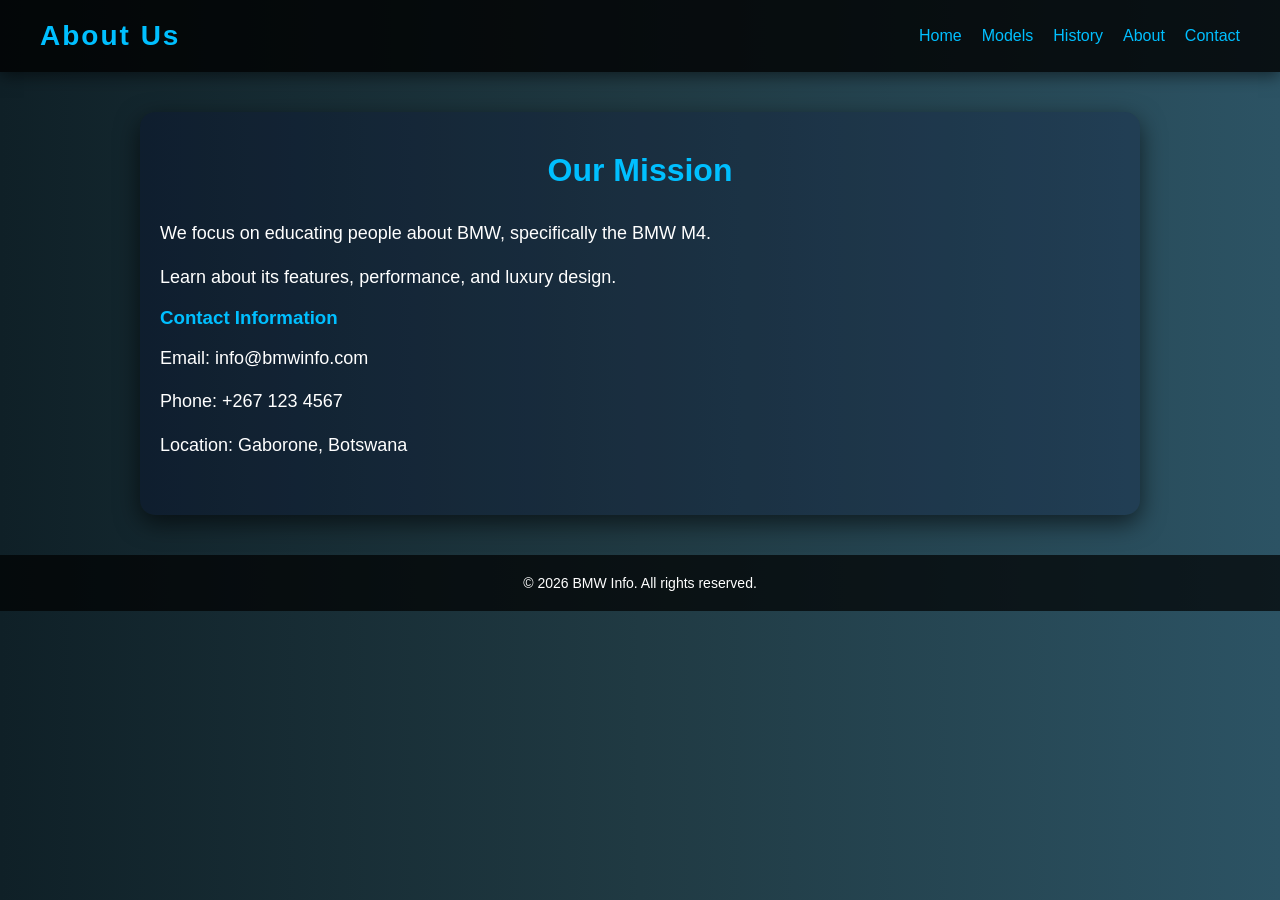
<file: About.html>
<!DOCTYPE html>
<html lang="en">
<head>
    <meta charset="UTF-8">
    <meta name="viewport" content="width=device-width, initial-scale=1.0">
    <title>About Us</title>
    <link rel="stylesheet" href="style.css">
</head>
<body>
<header>
    <h1>About Us</h1>
    <nav>
        <a href="index.html">Home</a>
        <a href="models.html">Models</a>
         <a href="history.html">History</a>
        <a href="About.html">About</a>
        <a href="Contact.html">Contact</a>
       
       </nav>
</header>

<main>
    <h2>Our Mission</h2>
    <p>We focus on educating people about BMW, specifically the BMW M4.</p>
    <p>Learn about its features, performance, and luxury design.</p>

    <section id="contact-info">
        <h3>Contact Information</h3>
        <p>Email: info@bmwinfo.com</p>
        <p>Phone: +267 123 4567</p>
        <p>Location: Gaborone, Botswana</p>
    </section>
</main>

<footer>
    <p>&copy; 2026 BMW Info. All rights reserved.</p>
</footer>
</body>
</html>
</file>
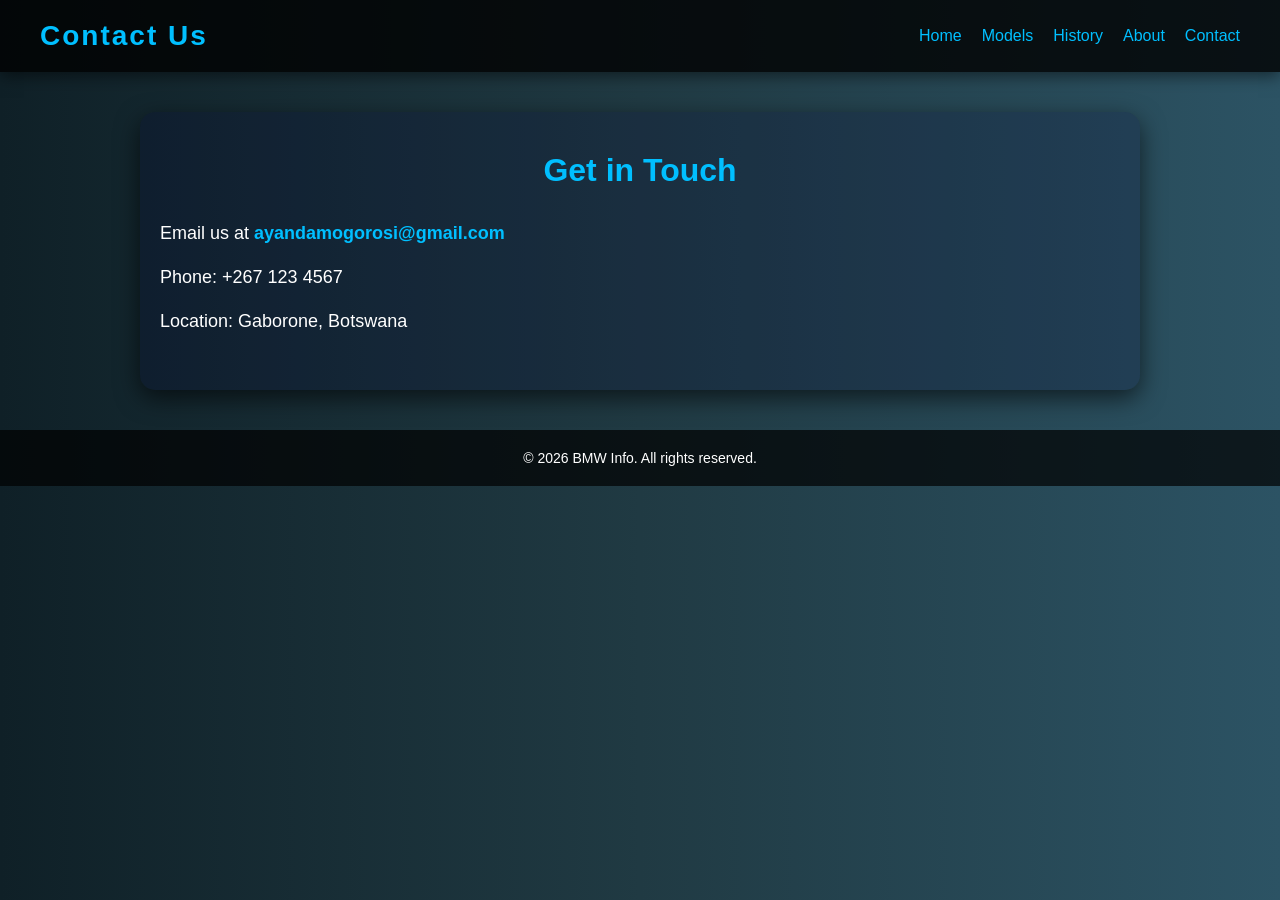
<file: Contact.html>
<!DOCTYPE html>
<html lang="en">
<head>
    <meta charset="UTF-8">
    <meta name="viewport" content="width=device-width, initial-scale=1.0">
    <title>Contact Us</title>
    <link rel="stylesheet" href="style.css">
</head>
<body>
<header>
    <h1>Contact Us</h1>
    <nav>
        <a href="index.html">Home</a>
        <a href="models.html">Models</a>
        <a href="history.html">History</a>
        <a href="About.html">About</a>
        <a href="Contact.html">Contact</a>
     
      
    </nav>
</header>

<main>
    <h2>Get in Touch</h2>
    <p>Email us at <a href="mailto:ayandamogorosi@gmail.com">ayandamogorosi@gmail.com</a></p>
    <p>Phone: +267 123 4567</p>
    <p>Location: Gaborone, Botswana</p>
</main>

<footer>
    <p>&copy; 2026 BMW Info. All rights reserved.</p>
</footer>
</body>
</html>
</file>
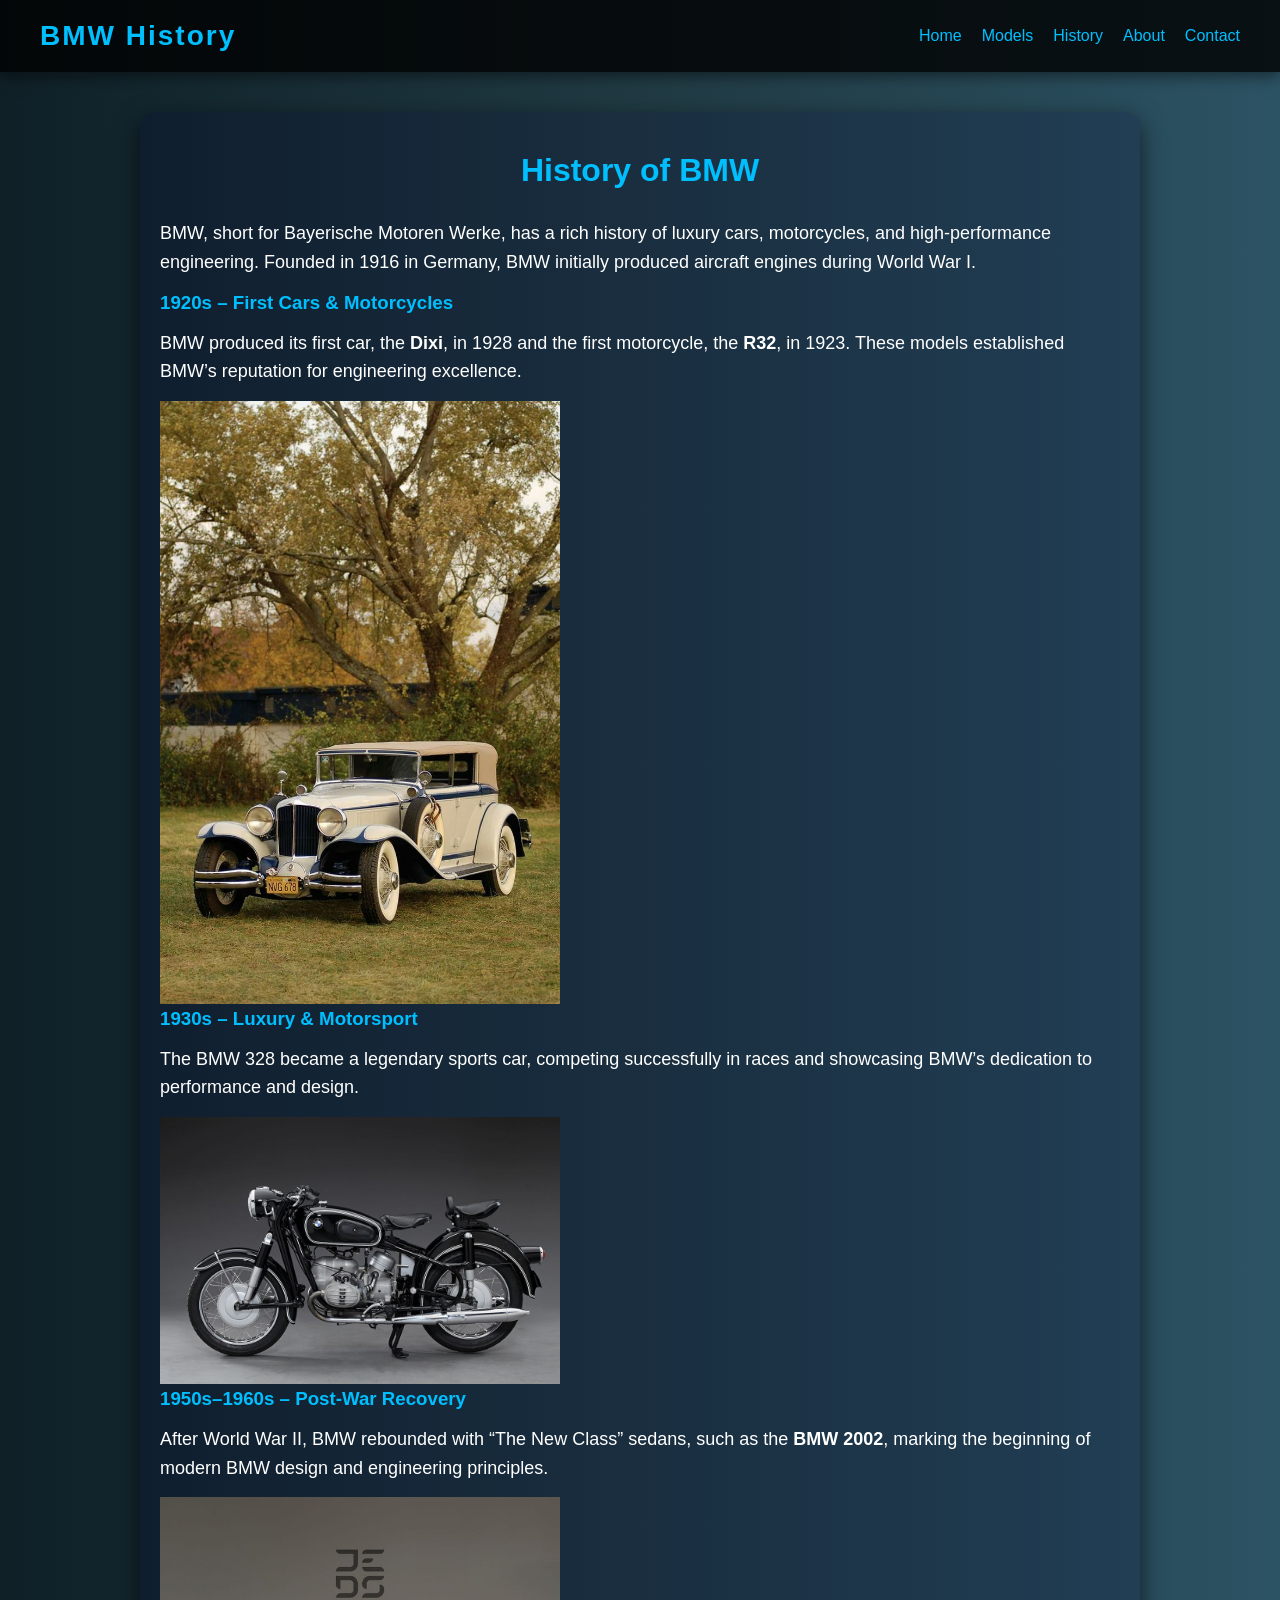
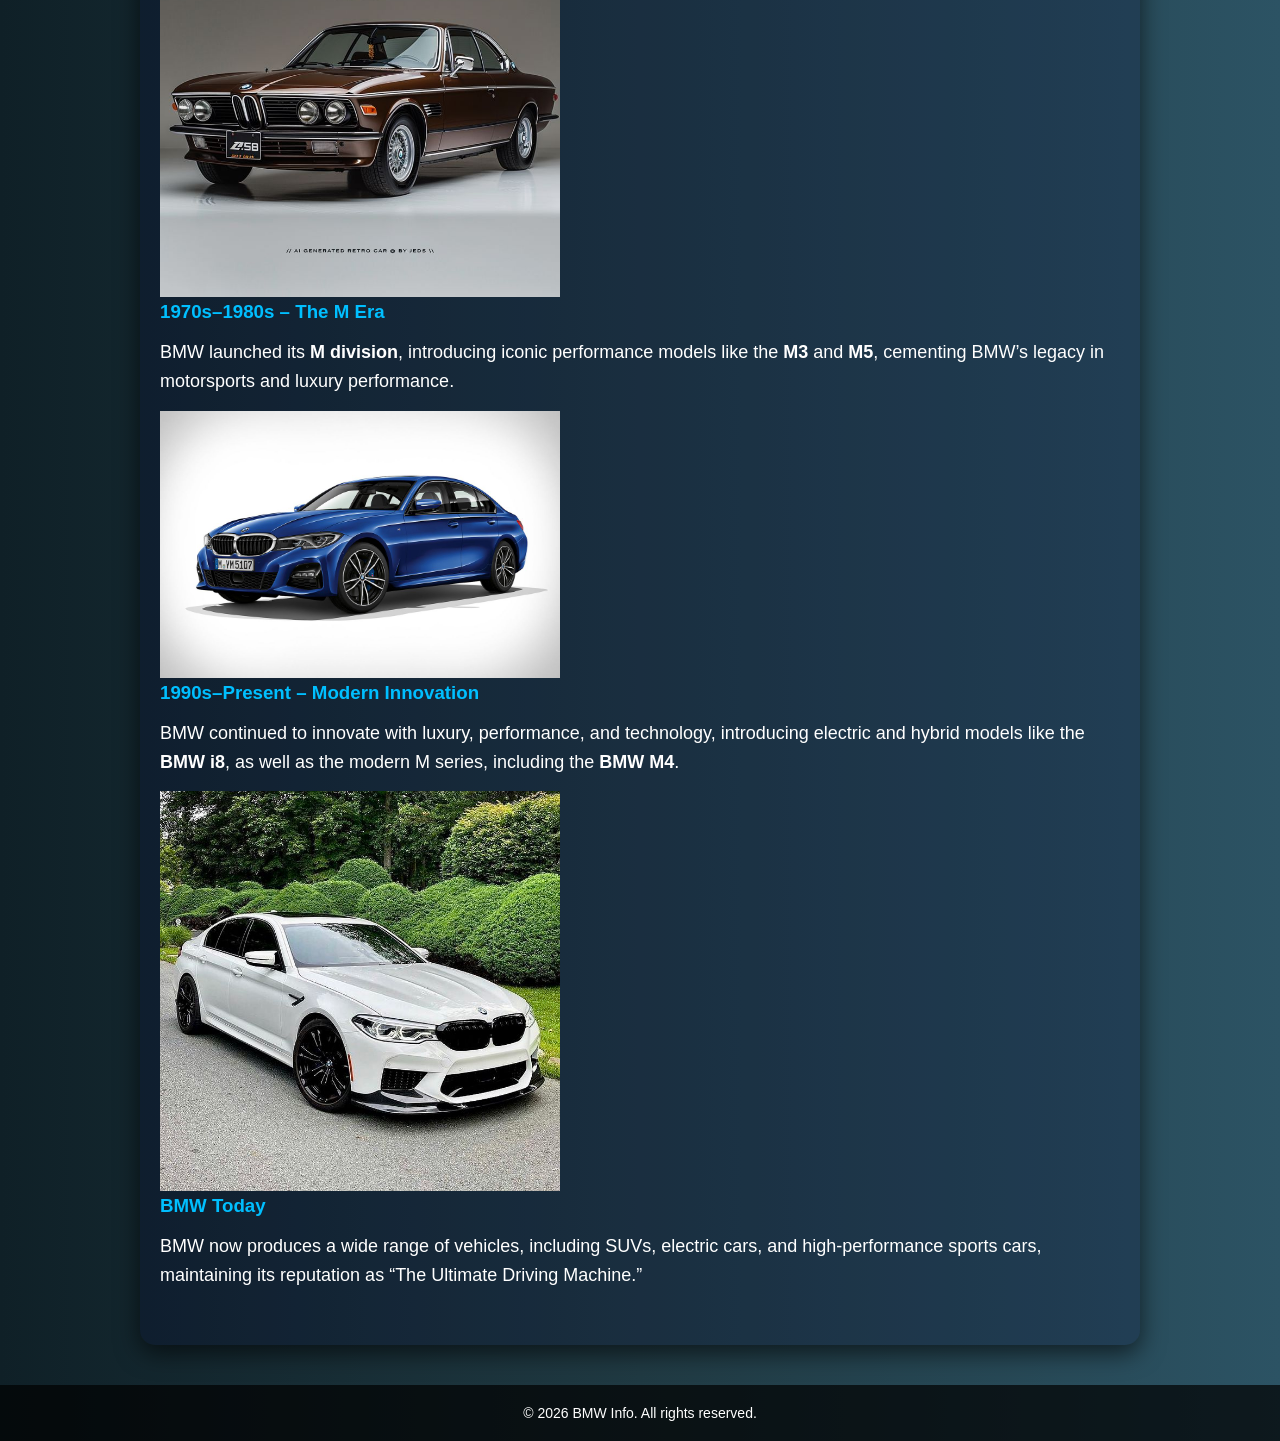
<file: history.html>
<!DOCTYPE html>
<html lang="en">
<head>
    <meta charset="UTF-8">
    <meta name="viewport" content="width=device-width, initial-scale=1.0">
    <title>BMW History</title>
    <link rel="stylesheet" href="style.css">
</head>
<body>
<header>
    <h1>BMW History</h1>
    <nav>
        <a href="index.html">Home</a>
        <a href="models.html">Models</a>
        <a href="history.html">History</a>
        <a href="About.html">About</a>
        <a href="Contact.html">Contact</a>
        
    </nav>
</header>

<main>
    <h2>History of BMW</h2>
    <p>BMW, short for Bayerische Motoren Werke, has a rich history of luxury cars, motorcycles, and high-performance engineering. Founded in 1916 in Germany, BMW initially produced aircraft engines during World War I.</p>
    
    <h3>1920s – First Cars & Motorcycles</h3>
    <p>BMW produced its first car, the <strong>Dixi</strong>, in 1928 and the first motorcycle, the <strong>R32</strong>, in 1923. These models established BMW’s reputation for engineering excellence.</p>
    <img src="images/first BMW.jpg" alt="First BMW CAR" width="400">

    <h3>1930s – Luxury & Motorsport</h3>
    <p>The BMW 328 became a legendary sports car, competing successfully in races and showcasing BMW’s dedication to performance and design.</p>
    <img src="images/motorcycle introduction.jpg" alt="BMW Motorcycle Introduction" width="400">

    <h3>1950s–1960s – Post-War Recovery</h3>
    <p>After World War II, BMW rebounded with “The New Class” sedans, such as the <strong>BMW 2002</strong>, marking the beginning of modern BMW design and engineering principles.</p>
    <img src="images/1960's model.jpg" alt="1960's BMW Model" width="400">

    <h3>1970s–1980s – The M Era</h3>
    <p>BMW launched its <strong>M division</strong>, introducing iconic performance models like the <strong>M3</strong> and <strong>M5</strong>, cementing BMW’s legacy in motorsports and luxury performance.</p>
    <img src="images/BMW 3 Series.jpg" alt="1980's BMW Model" width="400">

    <h3>1990s–Present – Modern Innovation</h3>
    <p>BMW continued to innovate with luxury, performance, and technology, introducing electric and hybrid models like the <strong>BMW i8</strong>, as well as the modern M series, including the <strong>BMW M4</strong>.</p>
    <img src="images/BMW M5 f90.jpg" alt="BMW M5 F90" width="400">

    <h3>BMW Today</h3>
    <p>BMW now produces a wide range of vehicles, including SUVs, electric cars, and high-performance sports cars, maintaining its reputation as “The Ultimate Driving Machine.”</p>

    
</main>

<footer>
    <p>&copy; 2026 BMW Info. All rights reserved.</p>
</footer>
</body>
</html>
</file>
<file: style.css>
/* ============================
   Reset default spacing
============================ */
* {
    margin: 0;
    padding: 0;
    box-sizing: border-box;
}

/* ============================
   Body Styling
============================ */
body {
    font-family: 'Segoe UI', Arial, sans-serif;
    background: linear-gradient(to right,#0f2027,#203a43,#2c5364);
    color: white;
    text-align: center;
    min-height: 100vh;
}

/* ============================
   Header
============================ */
header {
    display: flex;
    justify-content: space-between;
    align-items: center;
    background-color: rgba(0,0,0,0.8);
    padding: 20px 40px;
    box-shadow: 0 4px 15px rgba(0,0,0,0.5);
    flex-wrap: wrap;
}

header h1 {
    font-size: 28px;
    letter-spacing: 2px;
    color: #00bfff;
}

/* ============================
   Navigation
============================ */
nav {
    display: flex;
    gap: 20px;
}

nav a {
    color: #00bfff;
    text-decoration: none;
    font-size: 16px;
    font-weight: 500;
    position: relative;
    transition: color 0.3s ease;
}

nav a:hover {
    color: #ffffff;
}

nav a::after {
    content: "";
    position: absolute;
    width: 0%;
    height: 2px;
    background: #00bfff;
    left: 0;
    bottom: -5px;
    transition: width 0.3s ease;
}

nav a:hover::after {
    width: 100%;
}

/* ============================
   Main Section
============================ */
main {
    padding: 40px 20px;
    max-width: 1000px;
    margin: 40px auto;
    background-color: rgba(0,0,50,0.2);
    border-radius: 15px;
    box-shadow: 0 8px 25px rgba(0,0,0,0.6);
    text-align: left;
}

/* Headings */
h2, h3 {
    color: #00bfff;
    margin-bottom: 15px;
}

h2 {
    font-size: 32px;
    text-align: center;
    margin-bottom: 30px;
}

/* Paragraphs */
main p {
    font-size: 18px;
    margin: 15px 0;
    line-height: 1.6;
}

/* ============================
   History Cards
============================ */
.history-card {
    background-color: rgba(255,255,255,0.05);
    padding: 25px;
    margin: 30px 0;
    border-radius: 15px;
    box-shadow: 0 8px 25px rgba(0,0,0,0.6);
    transition: transform 0.3s ease, box-shadow 0.3s ease;
}

.history-card:hover {
    transform: scale(1.02);
    box-shadow: 0 12px 35px rgba(0,0,0,0.8);
}

.history-card img {
    width: 100%;
    max-width: 600px;
    margin: 15px auto;
    display: block;
    border-radius: 12px;
}

/* =======================
model cards
==========================*/
.model-card {
    background-color: rgba(255,255,255,0.05);
    padding: 25px;
    margin: 30px 0;
    border-radius: 15px;
    box-shadow: 0 8px 25px rgba(0,0,0,0.6);
    transition: transform 0.3s ease, box-shadow 0.3s ease;
}

.model-card:hover {
    transform: scale(1.02);
    box-shadow: 0 12px 35px rgba(0,0,0,0.8);
}

.model-card img {
    width: 100%;
    max-width: 600px;
    margin: 15px auto;
    display: block;
    border-radius: 12px;
}

.model-card h3 {
    color: #00bfff;
    margin-bottom: 10px;
}

.model-card p {
    font-size: 18px;
    line-height: 1.6;
}


/* ============================
   Footer
============================ */
footer {
    margin-top: 40px;
    padding: 20px;
    background-color: rgba(0,0,0,0.7);
    font-size: 14px;
}

/* ============================
   Links
============================ */
a {
    color: #00bfff;
    text-decoration: none;
    font-weight: bold;
    transition: color 0.3s ease;
}

a:hover {
    color: #ffffff;
    text-decoration: underline;
}

/* ============================
   Responsive
============================ */
@media (max-width: 800px) {
    header { flex-direction: column; gap: 15px; }
    nav { flex-direction: column; gap: 10px; }
    main { padding: 30px 15px; }
    .history-card img { width: 100%; }
}
   


/* Next & Previous Buttons */

.prev, .next {
    cursor: pointer;
    position: absolute;
    top: 50%;
    padding: 10px;
    color: white;
    font-size: 22px;
    font-weight: bold;
    transition: 0.3s;
    border-radius: 50%;
    background: rgba(0,0,0,0.5);
}

.prev {
    left: 10px;
}

.next {
    right: 10px;
}

.prev:hover, .next:hover {
    background: rgba(0,0,0,0.8);
}

/* Dots */

.dots {
    text-align: center;
    margin-top: 10px;
}

.dot {
    height: 12px;
    width: 12px;
    margin: 5px;
    background-color: #bbb;
    border-radius: 50%;
    display: inline-block;
    transition: background-color 0.3s;
}

.active {
    background-color: #00bfff;
}
/* ============================
   Hero Section
============================ */

.hero-section {
    height: 80vh;
    background-image: url("BMW M4.jpg");
    background-size: cover;
    background-position: center;
    position: relative;
}


   
/* ============================
   HERO VIDEO SECTION
============================ */

.hero-video {
    position: relative;
    height: 90vh;
    overflow: hidden;
}

.hero-bg {
    position: absolute;
    width: 100%;
    height: 100%;
    object-fit: cover;
}

.hero-overlay {
    position: absolute;
    width: 100%;
    height: 100%;
    background: rgba(0,0,0,0.6);
}

.hero-text {
    position: relative;
    z-index: 2;
    color: white;
    text-align: center;
    top: 50%;
    transform: translateY(-50%);
}

.hero-title {
    font-size: 70px;
    letter-spacing: 4px;
    animation: fadeDown 2s ease;
}

.hero-subtitle {
    font-size: 24px;
    margin-bottom: 20px;
    animation: fadeUp 2s ease;
}

@keyframes fadeDown {
    from {
        opacity: 0;
        transform: translateY(-40px);
    }
    to {
        opacity: 1;
        transform: translateY(0);
    }
}

@keyframes fadeUp {
    from {
        opacity: 0;
        transform: translateY(40px);
    }
    to {
        opacity: 1;
        transform: translateY(0);
    }
}
/* ============================
   LOADER
============================ */

#loader {
    position: fixed;
    width: 100%;
    height: 100%;
    background: #000;
    display: flex;
    justify-content: center;
    align-items: center;
    z-index: 9999;
}

.spinner {
    width: 60px;
    height: 60px;
    border: 6px solid #333;
    border-top: 6px solid #00bfff;
    border-radius: 50%;
    animation: spin 1s linear infinite;
}

@keyframes spin {
    100% { transform: rotate(360deg); }
}
.carousel img{
height:500px;
object-fit:cover;
border-radius:15px;
}

.carousel-caption{
background:rgba(0,0,0,0.5);
border-radius:10px;
padding:10px;
}
</file>
